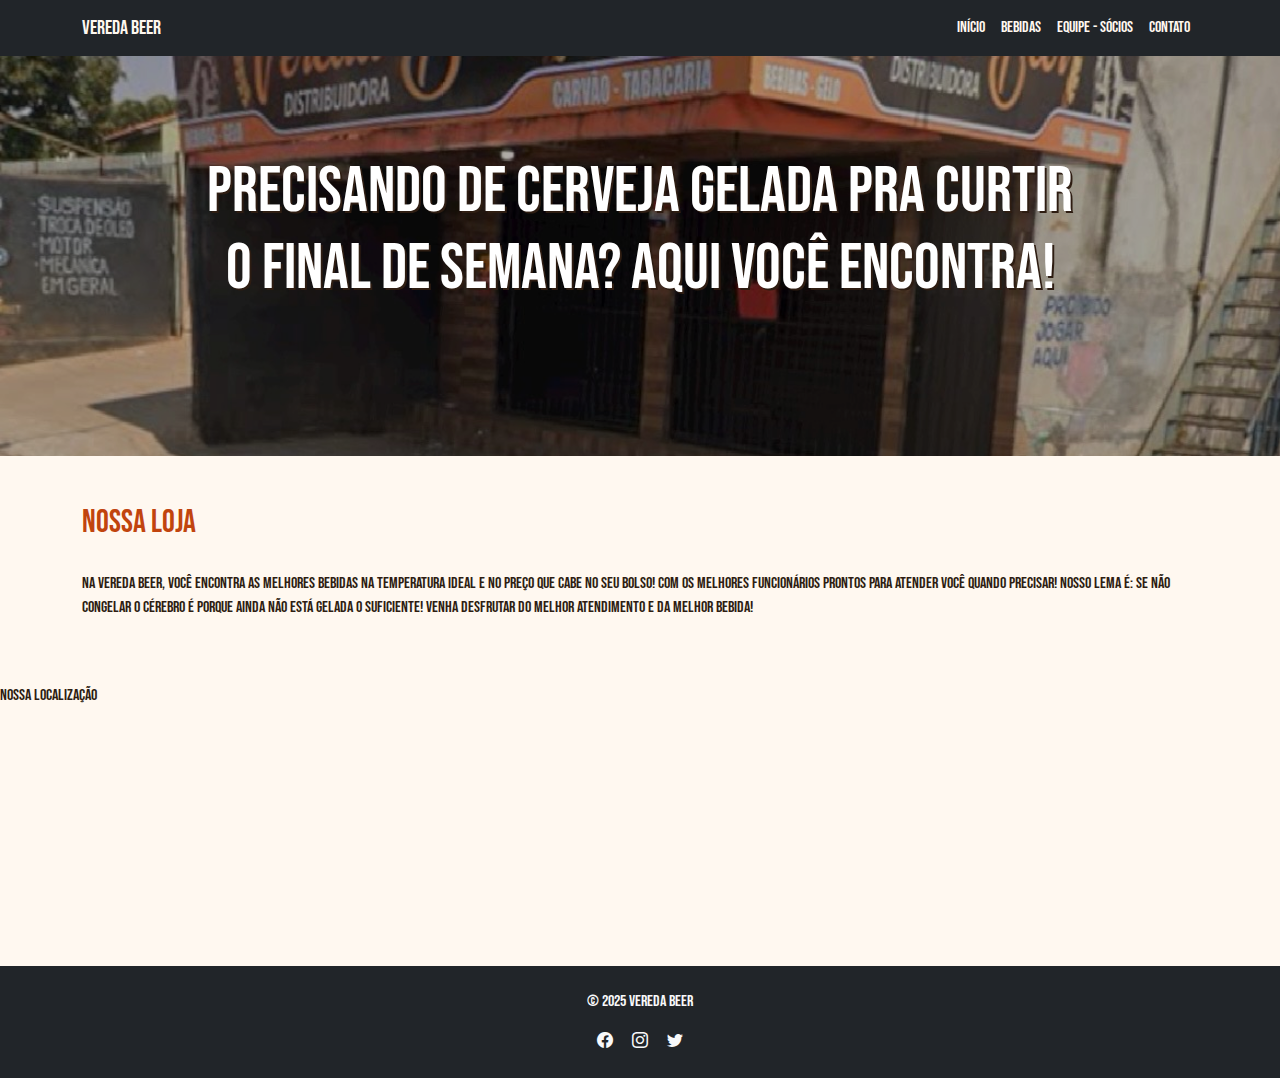
<file: meu site vv/index.html>
<!DOCTYPE html>
<html lang="pt-BR">
<head>
  <meta charset="UTF-8" />
  <meta name="viewport" content="width=device-width, initial-scale=1" />
  <title>VEREDA BEER - Início</title>
  <link href="https://cdn.jsdelivr.net/npm/bootstrap@5.3.3/dist/css/bootstrap.min.css" rel="stylesheet" />
  <link href="https://cdn.jsdelivr.net/npm/bootstrap-icons/font/bootstrap-icons.css" rel="stylesheet" />
  <link href="https://fonts.googleapis.com/css2?family=Bebas+Neue&display=swap" rel="stylesheet" />
  <link rel="stylesheet" href="style.css">
</head>
<body>

<!-- Navbar -->
<nav class="navbar navbar-expand-lg navbar-dark bg-dark">
  <div class="container">
    <a class="navbar-brand" href="index.html">VEREDA BEER</a>
    <button class="navbar-toggler" type="button" data-bs-toggle="collapse" data-bs-target="#navMenu">
      <span class="navbar-toggler-icon"></span>
    </button>
    <div class="collapse navbar-collapse" id="navMenu">
      <ul class="navbar-nav ms-auto">
        <li class="nav-item"><a class="nav-link" href="index.html">Início</a></li>
        <li class="nav-item"><a class="nav-link" href="produtos.html">Bebidas</a></li>
        <li class="nav-item"><a class="nav-link" href="equipe.html">Equipe - Sócios</a></li>
        <li class="nav-item"><a class="nav-link" href="contato.html">Contato</a></li>
      </ul>
    </div>
  </div>
</nav>

<!-- Cabeçalho com Carrossel -->
<header>
  <div id="carouselHeader" class="carousel slide" data-bs-ride="carousel">
    <div class="carousel-inner">
      <div class="carousel-item active">
        <img src="imagens/veredafrente.jpeg" class="d-block w-100 header-img" alt="Vereda Frente">
        <div class="carousel-caption">
          <h1>Precisando de cerveja gelada pra curtir o final de semana? Aqui você encontra!</h1>
        </div>
      </div>
      <div class="carousel-item">
        <img src="imagens/veredadentro.jpeg" class="d-block w-100 header-img" alt="Vereda Dentro">
        <div class="carousel-caption">
          <h1>Escolha o seu gosto, e aproveite!</h1>
        </div>
      </div>
    </div>
  </div>
</header>

<!-- Sobre -->
<section id="sobre" class="container py-5">
  <h2 class="section-title">Nossa Loja</h2>
  <p>
    Na Vereda Beer, você encontra as melhores bebidas na temperatura ideal e no preço que cabe no seu bolso! Com os melhores Funcionários prontos para atender você quando precisar!
    Nosso lema é: Se não congelar o cérebro é porque ainda não está gelada o suficiente!
    Venha desfrutar do melhor atendimento e da melhor bebida!
    
    
    </p>
</section>

<div class="title">NOSSA LOCALIZAÇÃO</div> 
    <iframe src="https://www.google.com/maps/embed?pb=!1m16!1m12!1m3!1d30710.500423313148!2d-48.126361614049024!3d-15.813834858101567!2m3!1f0!2f0!3f0!3m2!1i1024!2i768!4f13.1!2m1!1slocaliza%C3%A7%C3%A3o%20do%20iesb%20link!5e0!3m2!1spt-BR!2sbr!4v1749081886854!5m2!1spt-BR!2sbr" width="100%" height="250" style="border:0;" allowfullscreen="" loading="lazy" referrerpolicy="no-referrer-when-downgrade"></iframe>
  </div>
</section>

<!-- Rodapé -->
<footer class="bg-dark text-light text-center py-4">
  <p>&copy; 2025 VEREDA BEER</p>
  <div>
    <a href="#" class="text-light me-3"><i class="bi bi-facebook"></i></a>
    <a href="#" class="text-light me-3"><i class="bi bi-instagram"></i></a>
    <a href="#" class="text-light"><i class="bi bi-twitter"></i></a>
  </div>
</footer>

<script src="https://cdn.jsdelivr.net/npm/bootstrap@5.3.3/dist/js/bootstrap.bundle.min.js"></script>
</body>
</file>
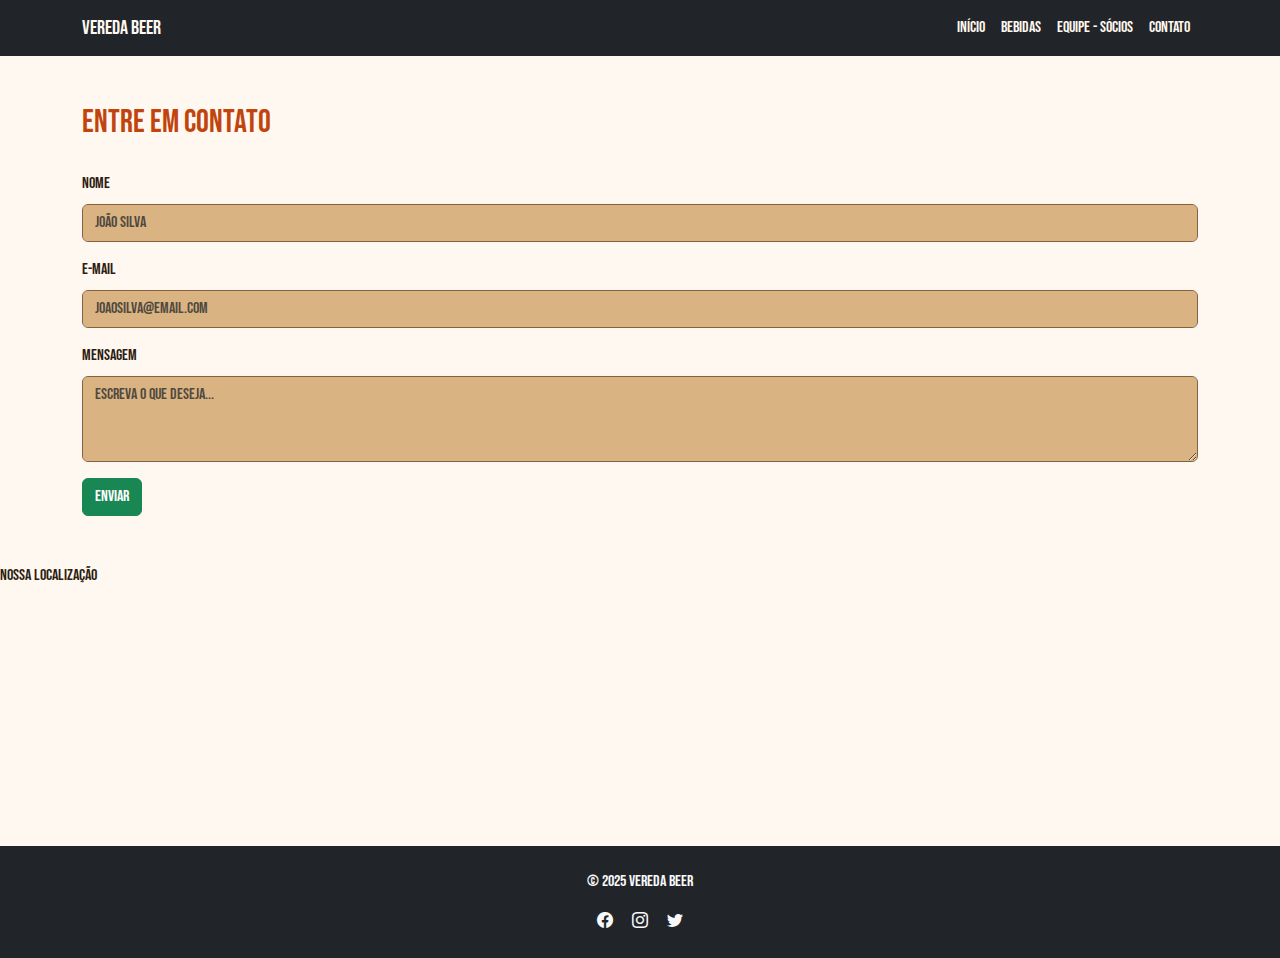
<file: meu site vv/contato.html>
<!DOCTYPE html>
<html lang="pt-BR">
<head>
  <meta charset="UTF-8" />
  <meta name="viewport" content="width=device-width, initial-scale=1" />
  <title>Contato - Vereda Beer</title>
  <link href="https://cdn.jsdelivr.net/npm/bootstrap@5.3.3/dist/css/bootstrap.min.css" rel="stylesheet" />
  <link href="https://cdn.jsdelivr.net/npm/bootstrap-icons/font/bootstrap-icons.css" rel="stylesheet" />
  <link href="https://fonts.googleapis.com/css2?family=Bebas+Neue&display=swap" rel="stylesheet" />
  <link rel="stylesheet" href="style.css">
</head>
<body>

<!-- Navbar -->
<nav class="navbar navbar-expand-lg navbar-dark bg-dark">
  <div class="container">
    <a class="navbar-brand" href="index.html">VEREDA BEER</a>
    <button class="navbar-toggler" type="button" data-bs-toggle="collapse" data-bs-target="#navMenu">
      <span class="navbar-toggler-icon"></span>
    </button>
    <div class="collapse navbar-collapse" id="navMenu">
      <ul class="navbar-nav ms-auto">
        <li class="nav-item"><a class="nav-link" href="index.html">Início</a></li>
        <li class="nav-item"><a class="nav-link" href="produtos.html">Bebidas</a></li>
        <li class="nav-item"><a class="nav-link" href="equipe.html">Equipe - Sócios</a></li>
        <li class="nav-item"><a class="nav-link active" href="contato.html">Contato</a></li>
      </ul>
    </div>
  </div>
</nav>

<!-- Contato -->
<section id="contato" class="container py-5">
  <h2 class="section-title">Entre em Contato</h2>
  <form>
    <div class="mb-3">
      <label for="nome" class="form-label">Nome</label>
      <input type="text" class="form-control" id="nome" placeholder="João Silva">
    </div>
    <div class="mb-3">
      <label for="email" class="form-label">E-mail</label>
      <input type="email" class="form-control" id="email" placeholder="joaosilva@email.com">
    </div>
    <div class="mb-3">
      <label for="mensagem" class="form-label">Mensagem</label>
      <textarea class="form-control" id="mensagem" rows="3" placeholder="Escreva o que deseja..."></textarea>
    </div>
    <button type="submit" class="btn btn-success">Enviar</button>
  </form>

</section>

<div class="title">NOSSA LOCALIZAÇÃO</div> 
    <iframe src="https://www.google.com/maps/embed?pb=!1m16!1m12!1m3!1d30710.500423313148!2d-48.126361614049024!3d-15.813834858101567!2m3!1f0!2f0!3f0!3m2!1i1024!2i768!4f13.1!2m1!1slocaliza%C3%A7%C3%A3o%20do%20iesb%20link!5e0!3m2!1spt-BR!2sbr!4v1749081886854!5m2!1spt-BR!2sbr" width="100%" height="250" style="border:0;" allowfullscreen="" loading="lazy" referrerpolicy="no-referrer-when-downgrade"></iframe>
  </div>
</section>

<!-- Rodapé -->
<footer class="bg-dark text-light text-center py-4">
  <p>&copy; 2025 Vereda Beer </p>
  <div>
    <a href="#" class="text-light me-3"><i class="bi bi-facebook"></i></a>
    <a href="#" class="text-light me-3"><i class="bi bi-instagram"></i></a>
    <a href="#" class="text-light"><i class="bi bi-twitter"></i></a>
  </div>
</footer>

<script src="https://cdn.jsdelivr.net/npm/bootstrap@5.3.3/dist/js/bootstrap.bundle.min.js"></script>
</body>
</html>
</file>
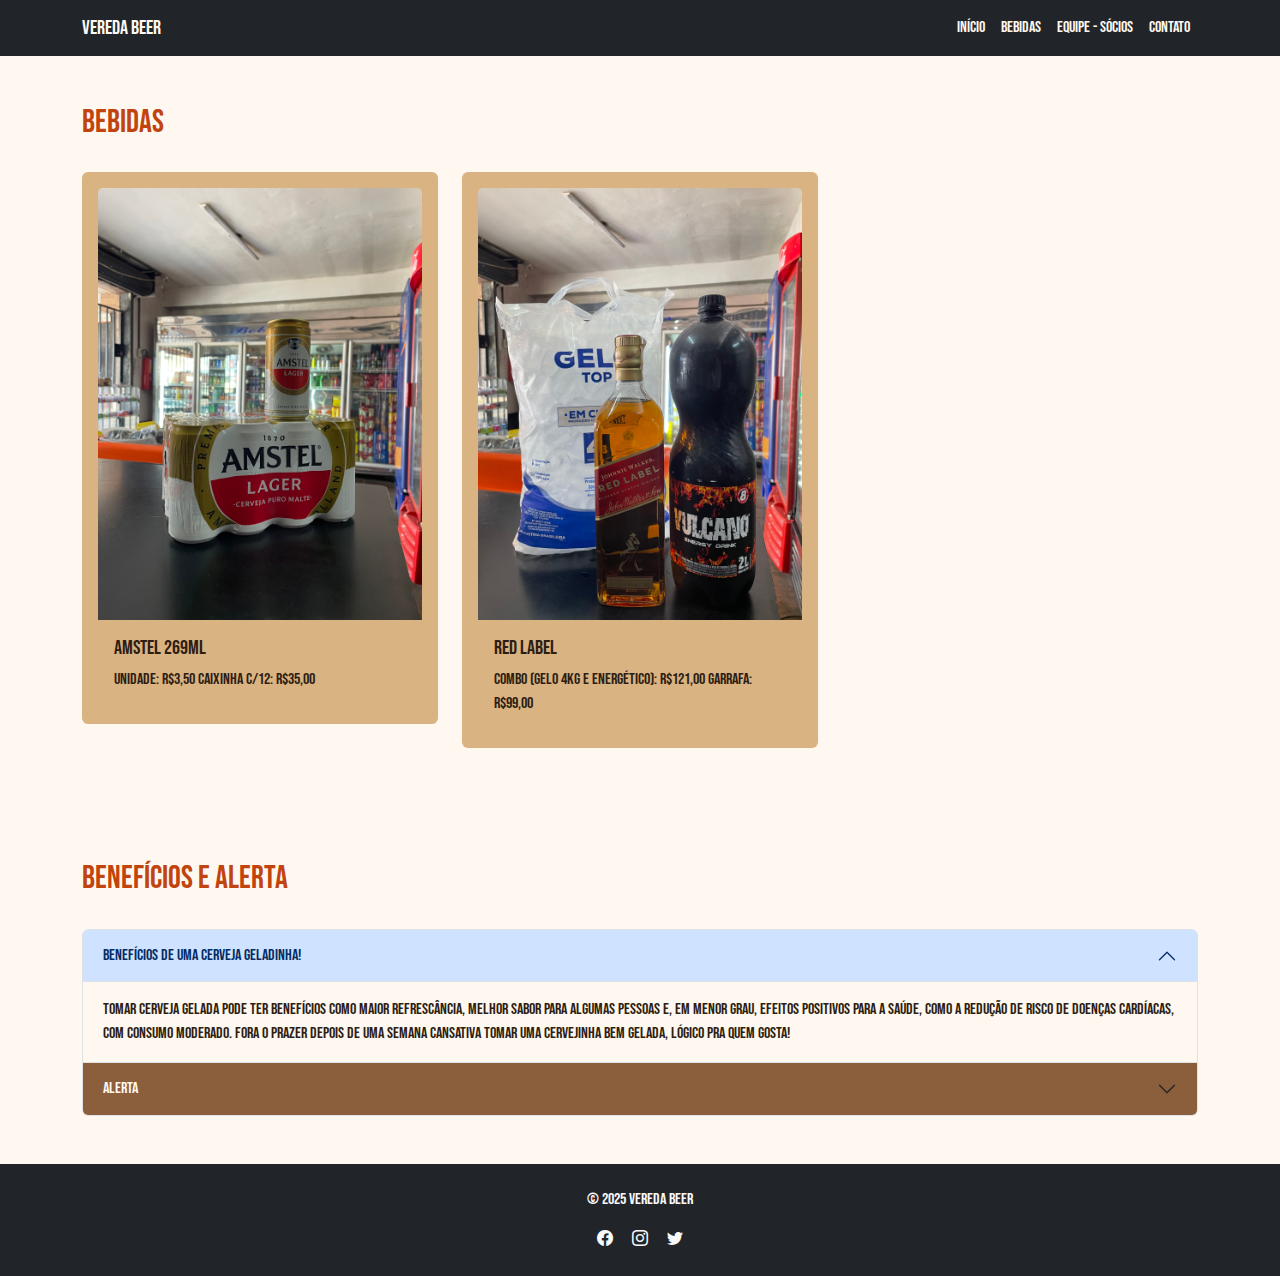
<file: meu site vv/produtos.html>
<!DOCTYPE html>
<html lang="pt-BR">
<head>
  <meta charset="UTF-8" />
  <meta name="viewport" content="width=device-width, initial-scale=1" />
  <title>Bebidas - Vereda Beer</title>
  <link href="https://cdn.jsdelivr.net/npm/bootstrap@5.3.3/dist/css/bootstrap.min.css" rel="stylesheet" />
  <link href="https://cdn.jsdelivr.net/npm/bootstrap-icons/font/bootstrap-icons.css" rel="stylesheet" />
  <link href="https://fonts.googleapis.com/css2?family=Bebas+Neue&display=swap" rel="stylesheet" />
  <link rel="stylesheet" href="style.css">
</head>
<body>

<!-- Navbar -->
<nav class="navbar navbar-expand-lg navbar-dark bg-dark">
  <div class="container">
    <a class="navbar-brand" href="index.html">Vereda Beer</a>
    <button class="navbar-toggler" type="button" data-bs-toggle="collapse" data-bs-target="#navMenu">
      <span class="navbar-toggler-icon"></span>
    </button>
    <div class="collapse navbar-collapse" id="navMenu">
      <ul class="navbar-nav ms-auto">
        <li class="nav-item"><a class="nav-link" href="index.html">Início</a></li>
        <li class="nav-item"><a class="nav-link active" href="produtos.html">Bebidas</a></li>
        <li class="nav-item"><a class="nav-link" href="equipe.html">Equipe - Sócios</a></li>
        <li class="nav-item"><a class="nav-link" href="contato.html">Contato</a></li>
      </ul>
    </div>
  </div>
</nav>

<!-- Produtos -->
<section id="produtos" class="container py-5">
  <h2 class="section-title">Bebidas</h2>
  <div class="row">
    <div class="col-md-4">
      <div class="card p-3 mb-3">
        <img src="imagens/amstel.jpeg" class="card-img-top" alt="Amstel"> 
        <div class="card-body">
          <h5 class="card-title">Amstel 269ml</h5>
          <p class="card-text">Unidade: R$3,50 Caixinha c/12: R$35,00</p>
        </div>
      </div>
    </div>
    <div class="col-md-4">
      <div class="card p-3 mb-3">
        <img src="imagens/redlabel.jpeg" class="card-img-top" alt="Red Label">
        <div class="card-body">
          <h5 class="card-title">Red Label</h5>
          <p class="card-text"></p>Combo (Gelo 4kg e Energético): R$121,00 Garrafa: R$99,00
        </div>
      </div>
    </div>
  </div>
</section>

<!-- Benefícios e Alerta -->
<section class="container py-5">
  <h2 class="section-title">Benefícios e Alerta</h2>
  <div class="accordion" id="infoAccordion">
    <div class="accordion-item">
      <h2 class="accordion-header" id="headingOne">
        <button class="accordion-button" type="button" data-bs-toggle="collapse" data-bs-target="#collapseOne">
          Benefícios de uma cerveja geladinha!
        </button>
      </h2>
      <div id="collapseOne" class="accordion-collapse collapse show">
        <div class="accordion-body">Tomar cerveja gelada pode ter benefícios como maior refrescância, melhor sabor para algumas pessoas e, em menor grau, efeitos positivos para a saúde, como a redução de risco de doenças cardíacas, com consumo moderado. 
          Fora o prazer depois de uma semana cansativa tomar uma cervejinha bem gelada, lógico pra quem gosta!
        </div>
      </div>
    </div>
    <div class="accordion-item">
      <h2 class="accordion-header" id="headingTwo">
        <button class="accordion-button collapsed" type="button" data-bs-toggle="collapse" data-bs-target="#collapseTwo">
          Alerta
        </button>
      </h2>
      <div id="collapseTwo" class="accordion-collapse collapse">
        <div class="accordion-body"><br>Se beber não dirija! De acordo com a legislação, é proibido dirigir sob a influência de álcool. Aquele que não acatar à lei, está cometendo infração gravíssima e poderá ser multado ou ter suspensão do direito de dirigir por doze meses.<br>
          
        <br>Não tente se enganar! Não existe uma forma rápida e eficaz de "cortar" o efeito do álcool no corpo. O corpo elimina o álcool lentamente, geralmente uma dose por hora, e não há truques que acelerem esse processo  <br>
          
         <br>Beba somente se ja tiver 18 anos ou mais! É crime vender, fornecer, servir ou entregar bebida alcoólica a menores de 18 anos, de acordo com o artigo 243 do Estatuto da Criança e do Adolescente (ECA), alterado pela Lei nº 13.106/2015. A pena para o fornecimento é de 2 a 4 anos de prisão.  <br></div>
      </div>
    </div>
  </div>
</section>

<!-- Rodapé -->
<footer class="bg-dark text-light text-center py-4">
  <p>&copy; 2025 VEREDA BEER</p>
  <div>
    <a href="#" class="text-light me-3"><i class="bi bi-facebook"></i></a>
    <a href="#" class="text-light me-3"><i class="bi bi-instagram"></i></a>
    <a href="#" class="text-light"><i class="bi bi-twitter"></i></a>
  </div>
</footer>

<script src="https://cdn.jsdelivr.net/npm/bootstrap@5.3.3/dist/js/bootstrap.bundle.min.js"></script>
</body>
</html>
</file>
<file: meu site vv/style.css>
body {
    font-family: 'Bebas Neue', sans-serif;
    background-color: #FFF8F0; 
    color: #2E1D12;            
  }
  
  .navbar {
    background-color: #8B5E3C; /* Marrom caramelo */
  }
  
  .navbar-brand, .nav-link {
    color: #FFF8F0 !important; /* Creme claro para contraste */
  }
  
  .header-img {
    height: 400px;
    object-fit: cover;
    filter: brightness(70%);
  }
  
  .carousel-caption {
    bottom: 30%;
  }
  
  .carousel-caption h1 {
    font-size: 4rem;
    text-shadow: 2px 2px #2E1D12; /* Sombra marrom escura */
  }
  
  .section-title {
    color: #C1440E; /* Cobre/âmbar para destaque */
    margin-bottom: 30px;
  }
  
  .card {
    background-color: #D9B382; /* Bege malte */
    border: none;
    color: #2E1D12;
  }
  
  .accordion-button {
    background-color: #8B5E3C; /* Marrom caramelo */
    color: #FFF8F0;
  }
  
  .accordion-body {
    background-color: #FFF8F0;
    color: #2E1D12;
  }
  
  footer {
    background-color: #2E1D12; /* Marrom escuro */
    color: #D9B382;            /* Bege claro */
  }
  
  .team-member img {
    border-radius: 50%;
    width: 150px;
    height: 150px;
    object-fit: cover;
  }
  
  .form-control {
    background-color: #D9B382;
    color: #2E1D12;
    border: 1px solid #8B5E3C;
  }
  
  iframe {
    border: none;
  }
</file>
